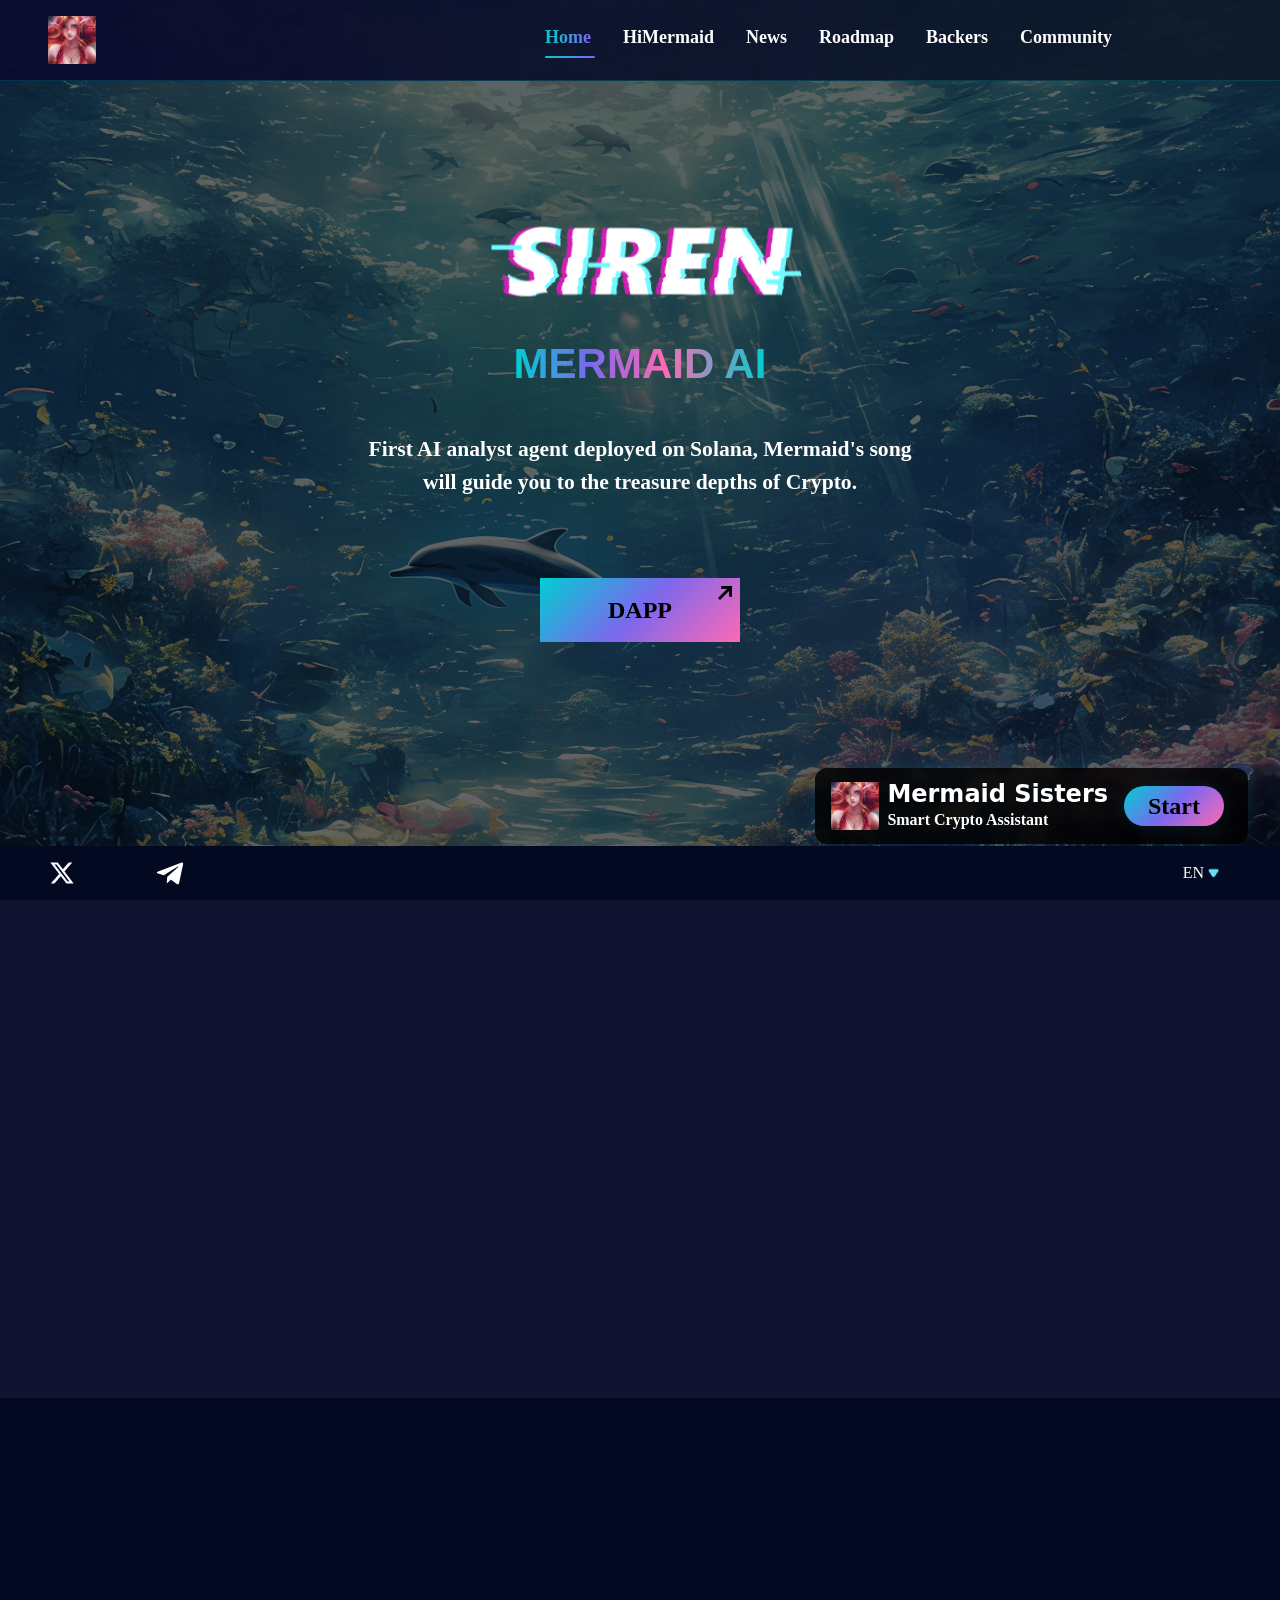
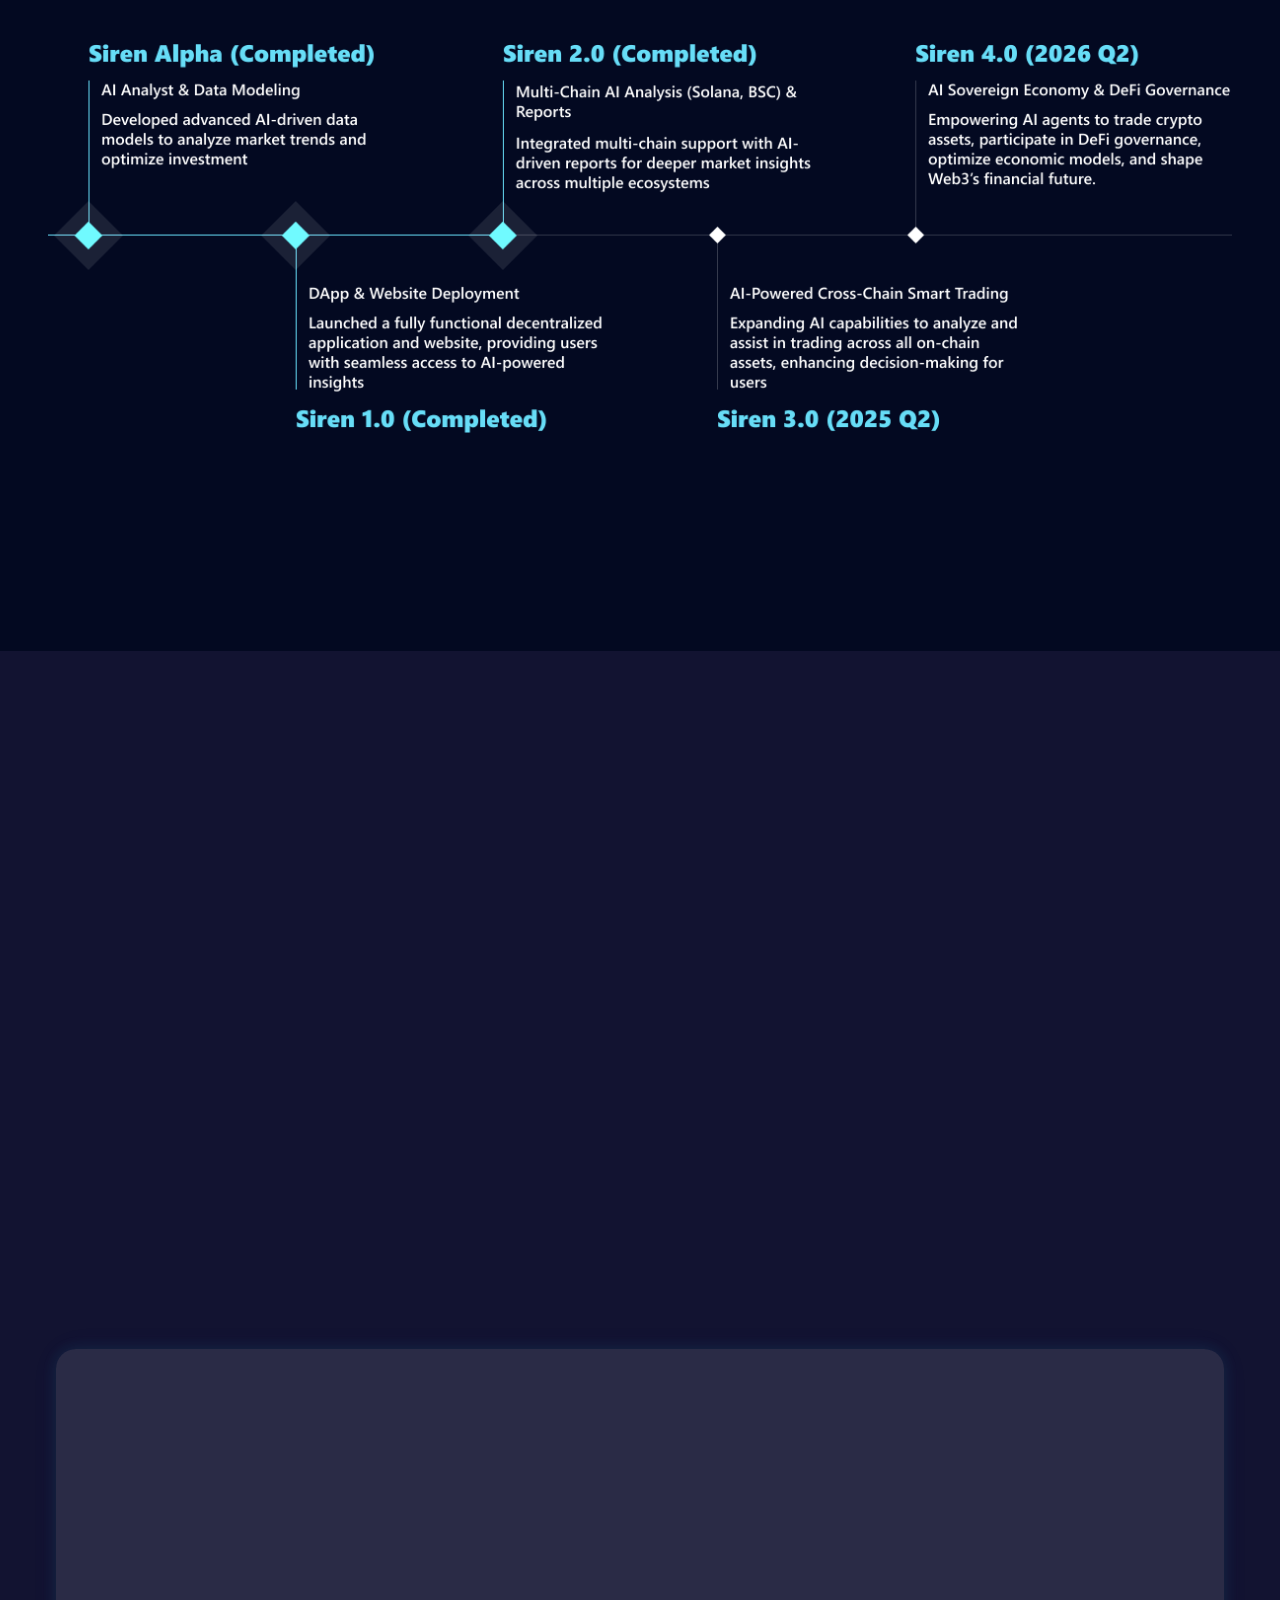
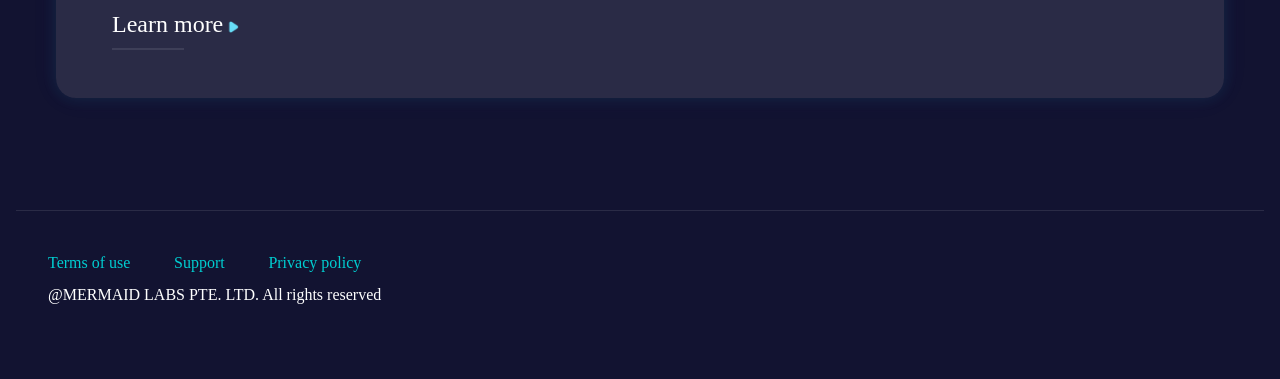
<file: index.html>
<!DOCTYPE html>
<!-- saved from url=(0023)https://sirenai.me/home -->
<html lang="en" style="--wcm-color-fg-1: rgb(228,231,231); --wcm-color-fg-2: rgb(148,158,158); --wcm-color-fg-3: rgb(110,119,119); --wcm-color-bg-1: rgb(20,20,20); --wcm-color-bg-2: rgb(39,42,42); --wcm-color-bg-3: rgb(59,64,64); --wcm-color-overlay: rgba(255,255,255,0.1); --wcm-accent-color: #000; --wcm-accent-fill-color: #FFFFFF; --wcm-z-index: 99999999; --wcm-background-color: #000; --wcm-background-border-radius: 8px; --wcm-container-border-radius: 30px; --wcm-wallet-icon-border-radius: 15px; --wcm-wallet-icon-large-border-radius: 30px; --wcm-wallet-icon-small-border-radius: 7px; --wcm-input-border-radius: 28px; --wcm-button-border-radius: 10px; --wcm-notification-border-radius: 36px; --wcm-secondary-button-border-radius: 28px; --wcm-icon-button-border-radius: 50%; --wcm-button-hover-highlight-border-radius: 10px; --wcm-text-big-bold-size: 20px; --wcm-text-big-bold-weight: 600; --wcm-text-big-bold-line-height: 24px; --wcm-text-big-bold-letter-spacing: -0.03em; --wcm-text-big-bold-text-transform: none; --wcm-text-xsmall-bold-size: 10px; --wcm-text-xsmall-bold-weight: 700; --wcm-text-xsmall-bold-line-height: 12px; --wcm-text-xsmall-bold-letter-spacing: 0.02em; --wcm-text-xsmall-bold-text-transform: uppercase; --wcm-text-xsmall-regular-size: 12px; --wcm-text-xsmall-regular-weight: 600; --wcm-text-xsmall-regular-line-height: 14px; --wcm-text-xsmall-regular-letter-spacing: -0.03em; --wcm-text-xsmall-regular-text-transform: none; --wcm-text-small-thin-size: 14px; --wcm-text-small-thin-weight: 500; --wcm-text-small-thin-line-height: 16px; --wcm-text-small-thin-letter-spacing: -0.03em; --wcm-text-small-thin-text-transform: none; --wcm-text-small-regular-size: 14px; --wcm-text-small-regular-weight: 600; --wcm-text-small-regular-line-height: 16px; --wcm-text-small-regular-letter-spacing: -0.03em; --wcm-text-small-regular-text-transform: none; --wcm-text-medium-regular-size: 16px; --wcm-text-medium-regular-weight: 600; --wcm-text-medium-regular-line-height: 20px; --wcm-text-medium-regular-letter-spacing: -0.03em; --wcm-text-medium-regular-text-transform: none; --wcm-font-family: segoe-mb; --wcm-font-feature-settings: &#39;tnum&#39; on, &#39;lnum&#39; on, &#39;case&#39; on; --wcm-success-color: rgb(38,181,98); --wcm-error-color: rgb(242, 90, 103); --wcm-overlay-background-color: rgba(0, 0, 0, 0.3); --wcm-overlay-backdrop-filter: none;"><script async="" id="beacon-aplus" src="./Sirenai.me_files/203467608.js.download"></script><head><meta http-equiv="Content-Type" content="text/html; charset=UTF-8">
  
  <link rel="icon" type="image/svg+xml" href="https://sirenai.s3.ap-northeast-1.amazonaws.com/icon_logo@2x.png">
  <link rel="stylesheet" href="./Sirenai.me_files/animate.min.css">
  <meta name="viewport" content="width=device-width, initial-scale=1.0,user-scalable=no,initial-scale=1.0,minimum-scale=1.0,maximum-scale=1.0">

  <title>
    Mermaid
  </title>
  <script>
    // window.dataLayer = window.dataLayer || []
    // function gtag () {
    //   dataLayer.push(arguments)
    // }
    // gtag('js', new Date())

    // gtag('config', 'G-VH29XYYPYE')

    (function (w, d, s, q, i) {
		  w[q] = w[q] || [];
		  var f = d.getElementsByTagName(s)[0], j = d.createElement(s);
		  j.async = true;
		  j.id = 'beacon-aplus';
		  j.src = 'https://d.alicdn.com/alilog/mlog/aplus/' + i + '.js';
		  f.parentNode.insertBefore(j, f);
		})(window, document, 'script', 'aplus_queue', '203467608');
	
		//集成应用的appKey
		aplus_queue.push({
		  action: 'aplus.setMetaInfo',
		  arguments: ['appKey', '67dcb17365c707471a256bd3']
		});
		aplus_queue.push({
		  action: 'aplus.setMetaInfo',
		  arguments: ['aplus-waiting', 'MAN']
		});
		//是否开启调试模式 
		aplus_queue.push({
		  action: 'aplus.setMetaInfo',
		  arguments: ['DEBUG', true]
		});
  </script>
  <script type="application/javascript">
    //PC端 使右键和复制失效
    document.oncontextmenu = new Function("event.returnValue=false");
    document.onselectstart = new Function("event.returnValue=false");
    //ios
    document.oncontextmenu = function (e) {
      e.preventDefault();
    };
    document.onselectstart = function (e) {
      e.preventDefault();
    };
    //安卓
    document.addEventListener('contextmenu', function (e) {
      e.preventDefault();
    });
    document.ontouchend = function () {
      throw new Error("NO ERRPR:禁止长按弹出");
    }
    window.ontouchstart = function (e) {
      e.preventDefault();
    };
  </script>
  <script type="module" crossorigin="" src="./Sirenai.me_files/index.js.download"></script>
  <link rel="stylesheet" href="./Sirenai.me_files/index.css">
<script async="" src="./Sirenai.me_files/eg.js.download"></script><link rel="modulepreload" as="script" crossorigin="" href="https://sirenai.s3.ap-northeast-1.amazonaws.com/assets/index2.js"><link rel="modulepreload" as="script" crossorigin="" href="https://sirenai.s3.ap-northeast-1.amazonaws.com/assets/_plugin-vue_export-helper.js"><link rel="stylesheet" href="./Sirenai.me_files/index2.css"><link rel="modulepreload" as="script" crossorigin="" href="https://sirenai.s3.ap-northeast-1.amazonaws.com/assets/index12.js"><link rel="modulepreload" as="script" crossorigin="" href="./Sirenai.me_files/index.js.download"><link rel="modulepreload" as="script" crossorigin="" href="https://sirenai.s3.ap-northeast-1.amazonaws.com/assets/index13.js"><style>
/* Mermaid Theme Overrides */
body, .bg-primary-2, .dark:bg-black {
  background: linear-gradient(180deg, #0a0a2e 0%, #0d1b2a 30%, #1b2838 60%, #0a0a2e 100%) !important;
}
.mu-header {
  background: linear-gradient(90deg, rgba(10,10,46,0.95), rgba(13,27,42,0.95)) !important;
  border-bottom: 1px solid rgba(0,206,209,0.2) !important;
}
/* Mermaid gradient accents */
.button, [class*="btn"] {
  background: linear-gradient(135deg, #00CED1, #7B68EE, #FF69B4) !important;
  border: none !important;
}
/* Ocean shimmer on section backgrounds */
.section-container {
  position: relative;
}
/* Teal/purple link colors */
a, .text-primary {
  color: #00CED1 !important;
}
/* Mermaid scale pattern overlay */
.home-header::after {
  content: "";
  position: absolute;
  top: 0; left: 0; right: 0; bottom: 0;
  background: radial-gradient(ellipse at 50% 0%, rgba(0,206,209,0.15) 0%, transparent 60%),
              radial-gradient(ellipse at 80% 80%, rgba(123,104,238,0.1) 0%, transparent 50%);
  pointer-events: none;
  z-index: 16;
}
/* Glow effect on cards/boxes */
[class*="rounded"], [class*="card"] {
  box-shadow: 0 0 15px rgba(0,206,209,0.1), 0 0 30px rgba(123,104,238,0.05) !important;
}
/* Tab active indicator */
.arco-tabs-nav-ink {
  background: linear-gradient(90deg, #00CED1, #7B68EE) !important;
}
.arco-tabs-tab-active .arco-tabs-tab-title span {
  background: linear-gradient(90deg, #00CED1, #7B68EE);
  -webkit-background-clip: text;
  -webkit-text-fill-color: transparent;
}
/* Hiring/CTA section mermaid theme */
[style*="hiring-bg"] {
  filter: hue-rotate(160deg) saturate(1.3) !important;
}
</style>
</head>

<body class="bg-primary-2 dark:bg-black">
  <div id="app" data-v-app=""><header class="mu-header top-0 justify-between dark:text-primary-1 dark:bg-black flex fixed w-full z-[111] items-center transition-all duration-500 px-4 pc:px-12" style=""><div class="w-full flex justify-between"><div class="mt-4 mb-4"><section class="flex items-center font-segoe-lb text-xl cursor-pointer"><img src="./Sirenai.me_files/logo@2x.png" class="h-[3rem] mr-3"></section></div><div class="pc menus mt-4"><div class="flex justify-between items-center ml-12 pad:ml-6"><div class="arco-tabs arco-tabs-horizontal arco-tabs-top arco-tabs-type-line arco-tabs-size-medium font-segoe-sb hide-content mr-2 pad:mr-1 text-lg"><!----><div class="arco-tabs-nav arco-tabs-nav-horizontal arco-tabs-nav-top arco-tabs-nav-size-medium arco-tabs-nav-type-line"><!----><div class="arco-tabs-nav-tab"><div class="arco-tabs-nav-tab-list" style="transform: translateX(0px);"><div tabindex="0" class="arco-tabs-tab arco-tabs-tab-active"><span class="arco-tabs-tab-title"><span class="font-segoe-sb text-lg">Home</span></span><!--v-if--></div><div tabindex="0" class="arco-tabs-tab"><span class="arco-tabs-tab-title"><span class="font-segoe-sb text-lg">HiMermaid</span></span><!--v-if--></div><div tabindex="0" class="arco-tabs-tab"><span class="arco-tabs-tab-title"><span class="font-segoe-sb text-lg">News</span></span><!--v-if--></div><div tabindex="0" class="arco-tabs-tab"><span class="arco-tabs-tab-title"><span class="font-segoe-sb text-lg">Roadmap</span></span><!--v-if--></div><div tabindex="0" class="arco-tabs-tab"><span class="arco-tabs-tab-title"><span class="font-segoe-sb text-lg">Backers</span></span><!--v-if--></div><div tabindex="0" class="arco-tabs-tab"><span class="arco-tabs-tab-title"><span class="font-segoe-sb text-lg">Community</span></span><!--v-if--></div><div tabindex="0" class="arco-tabs-tab"><span class="arco-tabs-tab-title"><span class="font-segoe-sb text-lg"></span></span><!--v-if--></div><div tabindex="0" class="arco-tabs-tab"><span class="arco-tabs-tab-title"><span class="font-segoe-sb text-lg"></span></span><!--v-if--></div><div tabindex="0" class="arco-tabs-tab"><span class="arco-tabs-tab-title"><span class="font-segoe-sb text-lg"></span></span><!--v-if--></div><div class="arco-tabs-nav-ink" style="left: 16px; width: 50px;"></div></div><!----></div><!----><div class="arco-tabs-nav-extra"><!----><!----></div></div><div class="arco-tabs-content"><div class="arco-tabs-content-list" style="margin-left: 0%;"><div class="arco-tabs-content-item arco-tabs-content-item-active"><div class="arco-tabs-pane"></div></div><div class="arco-tabs-content-item"><div class="arco-tabs-pane"></div></div><div class="arco-tabs-content-item"><div class="arco-tabs-pane"></div></div><div class="arco-tabs-content-item"><div class="arco-tabs-pane"></div></div><div class="arco-tabs-content-item"><div class="arco-tabs-pane"></div></div><div class="arco-tabs-content-item"><div class="arco-tabs-pane"></div></div><div class="arco-tabs-content-item"><div class="arco-tabs-pane"></div></div><div class="arco-tabs-content-item"><div class="arco-tabs-pane"></div></div><div class="arco-tabs-content-item"><div class="arco-tabs-pane"></div></div></div></div></div></div><div class="w-[20rem] font-segoe-sb text-white text-[1rem] mt-3" style="margin-left: 9.2rem; display: none;"><div class="flex items-center gap-2 cursor-pointer"><img src="[data-uri]"> Agent Capabilities &amp; Characteristics</div><div class="flex items-center gap-2 mt-2 cursor-pointer"><img src="[data-uri]"> Curated Hot Topic Summaries</div><div class="flex items-center gap-2 mt-2 mb-6 cursor-pointer"><img src="[data-uri]"> Token Valuation &amp; Security Analysis</div></div><div class="w-[7rem] font-segoe-sb text-white text-[1rem] mt-2 cursor-pointer" style="margin-left: 32.5rem; display: none;"><div class="flex items-center gap-2"><img src="[data-uri]"> Telegram </div><div class="flex items-center gap-2 mt-2 mb-6"><img src="[data-uri]"> Twitter / X </div></div></div></div><div class="pad mobile"><div class="flex items-center"><section class="menu-icon h-8 inline-block rounded-lg cursor-pointer bg-primary w-8 z-[123] ml-4 relative" theme="primary"><div class="menu relative w-[20px] bg-white dark:bg-primary-2 mt-0 mx-auto transition-all"></div></section><div class="bg-black z-[121] w-full fixed top-0 h-full transition-[opacity] duration-500 -right-full opacity-0"></div><section class="-right-full fixed z-[122] bg-[#2A2B46] dark:bg-black transition-all duration-500 top-0 w-10/12 h-full"><section class="flex items-center font-segoe-lb text-xl cursor-pointer p-6"><img src="./Sirenai.me_files/logo@2x.png" class="h-[3rem] mr-3"></section><div class="flex flex-col h-full overflow-y-scroll justify-between"><div class="flex flex-col mt-4 items-stretch"><p class="relative font-segoe-lb transition-all pad:mr-1 text-2xl text-white py-5 px-10 bg-[#2A2B46]"><div class="w-[10rem]">Home</div><!----><!----><!----><!----></p><p class="relative font-segoe-lb transition-all pad:mr-1 text-2xl text-white py-5 px-10"><div class="w-[10rem]">HiMermaid</div><div class="absolute right-10 top-7"><img src="./Sirenai.me_files/icon_more.svg" class="w-4"><!----></div><div class="text-[1.1rem] text-white opacity-50 mt-4"><div class="flex items-center gap-2"><img src="./Sirenai.me_files/icon_menu_1.svg" class="w-6"> Agent Capabilities &amp; Characteristics</div><div class="flex items-center gap-2 mt-4"><img src="./Sirenai.me_files/icon_menu_2.svg" class="w-6"> Curated Hot Topic Summaries</div><div class="flex items-center gap-2 mt-4"><img src="./Sirenai.me_files/icon_menu_3.svg" class="w-6"> Token Valuation &amp; Security Analysis</div></div><!----><!----></p><p class="relative font-segoe-lb transition-all pad:mr-1 text-2xl text-white py-5 px-10"><div class="w-[10rem]">News</div><!----><!----><!----><!----></p><p class="relative font-segoe-lb transition-all pad:mr-1 text-2xl text-white py-5 px-10"><div class="w-[10rem]">Roadmap</div><!----><!----><!----><!----></p><p class="relative font-segoe-lb transition-all pad:mr-1 text-2xl text-white py-5 px-10"><div class="w-[10rem]">Backers</div><!----><!----><!----><!----></p><p class="relative font-segoe-lb transition-all pad:mr-1 text-2xl text-white py-5 px-10"><div class="w-[10rem]">Community</div><!----><!----><div class="absolute right-10 top-7"><img src="./Sirenai.me_files/icon_more.svg" class="w-4"><!----></div><div class="text-[1.1rem] text-white opacity-50 mt-4"><div class="flex items-center gap-2"><img src="./Sirenai.me_files/icon_32_telegram.svg" class="w-6"> Telegram </div><div class="flex items-center gap-2 mt-4"><img src="./Sirenai.me_files/icon_24_twiiter.svg" class="w-6"> Twitter / X </div></div></p><p class="relative font-segoe-lb transition-all pad:mr-1 text-2xl text-white py-5 px-10"><div class="w-[10rem]"></div><!----><!----><!----><!----></p><p class="relative font-segoe-lb transition-all pad:mr-1 text-2xl text-white py-5 px-10"><div class="w-[10rem]"></div><!----><!----><!----><!----></p><p class="relative font-segoe-lb transition-all pad:mr-1 text-2xl text-white py-5 px-10"><div class="w-[10rem]"></div><!----><!----><!----><!----></p></div><div class="mb-28 mt-5 px-10"><section id="setLocale" class="set-locale text-black flex mt-14"><span class="arco-select-view-single arco-select-view-borderless arco-select dark:text-gray-400 text-white arco-select-view arco-select-view-size-medium" title="EN"><!----><input class="arco-select-view-input arco-select-view-input-hidden" readonly=""><span class="arco-select-view-value">EN</span><span class="arco-select-view-suffix"><!----><span class="arco-select-view-icon"><svg viewBox="0 0 48 48" fill="none" xmlns="http://www.w3.org/2000/svg" stroke="currentColor" class="arco-icon arco-icon-down arco-select-view-arrow-icon" stroke-width="4" stroke-linecap="butt" stroke-linejoin="miter"><path d="M39.6 17.443 24.043 33 8.487 17.443"></path></svg></span><!----></span></span></section></div></div></section></div></div></header><article class="min-h-screen mt-0 mb-10"><section class="home-header bg-primary-2 relative mb-10 justify-center section-container" style="min-height: calc(0rem + 100vh);"><div class="w-full z-[15]"><img src="./Sirenai.me_files/bg.png" class="absolute top-0 left-0 w-full h-full object-cover"></div><div class="w-full absolute z-[19] top-0 left-0 w-full h-full object-cover" style="background: rgba(0, 0, 0, 0.6);"></div><div class="w-full absolute z-[20] flex justify-center" style="min-height: 900px;"><div class="absolute text-center pc:top-[25%] pad:top-[62%] mobile:top-[60%] z-[10]"><img src="./Sirenai.me_files/Siren_00000_iSpt.png" class="mobile:w-[50%] m-auto"><img src="./Sirenai.me_files/ai.svg" class="mobile:w-[80%] m-auto mt-4"><img src="./Sirenai.me_files/ai-zh.svg" class="mobile:w-[80%] m-auto mt-4" style="display: none;"><div class="pc:w-[34rem] mobile:w-[80%] text-[1.35rem] text-[#fff] font-segoe-sb m-auto mt-10">First AI analyst agent deployed on Solana, Mermaid's song will guide you to the treasure depths of Crypto.</div><div class="pc mt-20"><div class="hover:scale-110 relative text-[1.5rem] font-segoe-lb button cursor-pointer"><img src="[data-uri]" class="absolute right-2 top-2"> DAPP </div></div><div class="flex gap-4 justify-center mt-10" style="display: none;"><div class="w-[3rem] h-[0.5rem]" style="background: rgb(255, 255, 255);"></div><div class="w-[3rem] h-[0.5rem]" style="background: rgba(255, 255, 255, 0.3);"></div></div></div><div><div class="w-full flex justify-between"><div class="spine-wrapper"><canvas width="1024" height="983" style="touch-action: none; cursor: inherit;"></canvas></div><div class="spine-wrapper"><canvas width="1024" height="983" style="touch-action: none; cursor: inherit;"></canvas></div></div></div><div class="carousel-container" style="display: none;"><div class="carousel-track" style="transform: translateX(0%);"><div class="spine-wrapperA"><canvas width="2048" height="983" style="touch-action: none; cursor: inherit;"></canvas></div><div class="spine-wrapperA"><canvas width="2048" height="983" style="touch-action: none; cursor: inherit;"></canvas></div></div></div><audio controls="" hidden=""><source src="https://sirenai.s3.ap-northeast-1.amazonaws.com/assets/left.mp3" type="audio/mp3"></audio><audio controls="" hidden=""><source src="https://sirenai.s3.ap-northeast-1.amazonaws.com/assets/right.mp3" type="audio/mp3"></audio></div></section><section class="overflow-hidden"><section class="bg bg-primary-2 mt-4 mb-16 text-center section-container"><section class="relative w-5/6 mobile:w-[75%] pc:w-pc-body" data-v-59dbbc4b="" animate-onscroll="animate__animated animate__fadeInUp" style="opacity: 0;"><span class="" data-v-59dbbc4b=""><span class="text-white hover:scale-110 transition-all cursor-pointer absolute top-1/2 -translate-y-4 p-0.5 px-1.5 -left-12" data-v-59dbbc4b=""><img src="[data-uri]" class="mobile:w-10" data-v-59dbbc4b=""><!----></span><span class="text-white hover:scale-110 transition-all cursor-pointer absolute top-1/2 -translate-y-4 p-0.5 px-1.5 -right-12" data-v-59dbbc4b=""><!----><img src="[data-uri]" class="mobile:w-10" data-v-59dbbc4b=""></span></span><div class="swiper swiper-initialized swiper-horizontal text-xl swiper-backface-hidden" data-v-59dbbc4b=""><div class="swiper-wrapper"><div class="swiper-slide swiper-slide-active" data-swiper-slide-index="0" data-v-59dbbc4b="" style="width: 1184px;"><div class="flex flex-col items-center" data-v-59dbbc4b=""><h1 class="mt-10 text-6xl font-segoe-lb" data-v-59dbbc4b=""><img src="./Sirenai.me_files/About-MERMAID.svg" class="mobile:w-[18rem]" data-v-59dbbc4b=""><img src="./Sirenai.me_files/About-MERMAID-zh.svg" class="mobile:w-56" data-v-59dbbc4b="" style="display: none;"><!----><!----><img src="./Sirenai.me_files/AI-Powered-Trading-Smart-Investments-zh.svg" data-v-59dbbc4b="" style="display: none;"><!----><!----><img src="./Sirenai.me_files/AI-Optimized-DeFi-Cross-Chain-Trading-zh.svg" class="mobile:w-[23rem]" data-v-59dbbc4b="" style="display: none;"></h1><section class="font-segoe-sb max-w-3xl text-white mt-11" data-v-59dbbc4b="">Step into the mystique of ancient lore reimagined for the digital age with MermaidAI (ticker: MERMAID). Drawing inspiration from the legendary mermaids of ocean mythology—those enchanting beings from Homer’s Odyssey whose celestial songs both bewitched and warned—the project channels their dual nature into an innovative crypto experience. Discover a coin/token that’s as captivating as it is cutting-edge.At the heart of MermaidCoin lies MermaidAIAgent, an AI-powered entity with a dual personality.</section><div class="flex pc pad justify-center mt-12" data-v-59dbbc4b=""><!----></div></div><!----></div><div class="swiper-slide swiper-slide-next" data-swiper-slide-index="1" data-v-59dbbc4b="" style="width: 1184px;"><div class="flex flex-col items-center" data-v-59dbbc4b=""><h1 class="mt-10 text-6xl font-segoe-lb" data-v-59dbbc4b=""><img src="./Sirenai.me_files/About-MERMAID.svg" class="mobile:w-[18rem]" data-v-59dbbc4b="" style="display: none;"><img src="./Sirenai.me_files/About-MERMAID-zh.svg" class="mobile:w-56" data-v-59dbbc4b="" style="display: none;"><img src="./Sirenai.me_files/AI-Powered-Trading-Smart-Investments.svg" class="pc pad" data-v-59dbbc4b=""><img class="mobile w-[24rem]" src="./Sirenai.me_files/AI-Powered-mobile.svg" data-v-59dbbc4b=""><img src="./Sirenai.me_files/AI-Powered-Trading-Smart-Investments-zh.svg" data-v-59dbbc4b="" style="display: none;"><!----><!----><img src="./Sirenai.me_files/AI-Optimized-DeFi-Cross-Chain-Trading-zh.svg" class="mobile:w-[23rem]" data-v-59dbbc4b="" style="display: none;"></h1><section class="font-segoe-sb max-w-3xl text-white mt-11" data-v-59dbbc4b="">MERMAID AI Trade: Combines advanced AI algorithms with automated trading to provide precise investment insights and optimize market decisions. By analyzing blockchain data, market sentiment, and social trends in real time, it helps users identify opportunities and execute trades efficiently. In the future, MERMAID AI Trade will enhance its machine learning models, integrating quantitative analysis, smart stop-loss/take-profit, and arbitrage strategies to maximize returns and minimize risks for both novice and experienced investors.</section><div class="flex pc pad justify-center mt-12" data-v-59dbbc4b=""><!----></div></div><!----></div><div class="swiper-slide" data-swiper-slide-index="2" data-v-59dbbc4b="" style="width: 1184px;"><div class="flex flex-col items-center" data-v-59dbbc4b=""><h1 class="mt-10 text-6xl font-segoe-lb" data-v-59dbbc4b=""><img src="./Sirenai.me_files/About-MERMAID.svg" class="mobile:w-[18rem]" data-v-59dbbc4b="" style="display: none;"><img src="./Sirenai.me_files/About-MERMAID-zh.svg" class="mobile:w-56" data-v-59dbbc4b="" style="display: none;"><!----><!----><img src="./Sirenai.me_files/AI-Powered-Trading-Smart-Investments-zh.svg" data-v-59dbbc4b="" style="display: none;"><img class="pc pad" src="./Sirenai.me_files/AI-Optimized-DeFi-Cross-Chain-Trading.svg" data-v-59dbbc4b=""><img class="mobile w-[26rem]" src="./Sirenai.me_files/DeFi-Trading-mobile.svg" data-v-59dbbc4b=""><img src="./Sirenai.me_files/AI-Optimized-DeFi-Cross-Chain-Trading-zh.svg" class="mobile:w-[23rem]" data-v-59dbbc4b="" style="display: none;"></h1><section class="font-segoe-sb max-w-3xl text-white mt-11" data-v-59dbbc4b="">MERMAID Dex: AI-driven decentralized exchange designed to revolutionize DeFi trading. By integrating AI-powered risk management, intelligent order matching, and cross-chain interoperability, it offers a seamless and secure trading experience. In the future, MERMAID Dex will continue to refine its AI algorithms, optimizing liquidity, reducing slippage, and enhancing market efficiency, making decentralized trading more accessible, intelligent, and profitable for users worldwide.</section><div class="flex pc pad justify-center mt-12" data-v-59dbbc4b=""><!----></div></div><!----></div></div><!----><!----><!----></div></section></section><section class="p-8 pc:py-28 py-20 bg-primary-1 section-container"><h1 class="font-segoe-lb text-center text-5xl relative z-10" animate-onscroll="animate__animated animate__fadeInUp" style="opacity: 0;"><img src="./Sirenai.me_files/Ecosystem.svg" class="mobile:w-56"><img src="./Sirenai.me_files/Ecosystem-zh.svg" class="mobile:w-56" style="display: none;"></h1><div class="pc pad text-[1rem] font-segoe-sb text-white mt-5 text-center relative z-10" animate-onscroll="animate__animated animate__fadeInUp" style="opacity: 0;"><p style="font-weight: 600;">MERMAID combines AI and blockchain for smart investing, automated trading, and decentralized</p><p style="font-weight: 600;">finance, making crypto safer and more efficient in the Web3 era!</p></div><div class="mobile text-[1rem] font-segoe-sb text-white mt-5 text-center relative z-10" animate-onscroll="animate__animated animate__fadeInUp" style="opacity: 0;"><p style="font-weight: 600;">MERMAID combines AI and blockchain for smart investing, automated trading, and decentralizedfinance, making crypto safer and more efficient in the Web3 era!</p></div><div class="pc mt-10 w-pc-body relative" data-v-a83aaf3c="" animate-onscroll="animate__animated animate__fadeInUp animate__delay-1s" style="opacity: 0;"><div class="swiper swiper-initialized swiper-horizontal swiper-backface-hidden" data-v-a83aaf3c=""><div class="swiper-wrapper"><div class="swiper-slide swiper-slide-active" data-swiper-slide-index="0" data-v-a83aaf3c="" style="width: 384.667px; margin-right: 15px;"><section class="bg-[rgba(255,255,255,0.1)] text-white relative flex flex-col items-center rounded-xl py-12 overflow-hidden" data-v-a83aaf3c=""><!----><div class="rounded-full" data-v-a83aaf3c=""><img src="[data-uri]" class="w-24" alt="" data-v-a83aaf3c=""></div><p class="text-[1.8rem] font-segoe-bl mt-8" data-v-a83aaf3c="" style="font-weight: 900;">Smart Assistant</p><p class="h-40 mt-6 text-base text-center font-segoe-sb" data-v-a83aaf3c="">AI Smart Investment Assistant</p><div class="absolute left-0 bottom-0 px-5 py-2 font-segoe-bl" data-v-a83aaf3c=""><div class="flex items-center gap-1 text-2xl cursor-pointer" data-v-a83aaf3c="" style="font-weight: bold;"><div class="hover:text-[1.6rem]" data-v-a83aaf3c="">Learn more</div><img src="[data-uri]" class="w-3 mt-1" data-v-a83aaf3c=""></div><img src="[data-uri]" class="mt-2 mb-4" data-v-a83aaf3c=""></div></section><!----></div><div class="swiper-slide swiper-slide-next" data-swiper-slide-index="1" data-v-a83aaf3c="" style="width: 384.667px; margin-right: 15px;"><section class="bg-[rgba(255,255,255,0.1)] text-white relative flex flex-col items-center rounded-xl py-12 overflow-hidden" data-v-a83aaf3c=""><span class="absolute right-0 top-0 px-5 py-2 rounded-bl-3xl font-segoe-sb" data-v-a83aaf3c="" style="background: rgba(255, 255, 255, 0.2);">Coming Soon</span><div class="rounded-full" data-v-a83aaf3c=""><img src="./Sirenai.me_files/icon_community.png" class="w-24" alt="" data-v-a83aaf3c=""></div><p class="text-[1.8rem] font-segoe-bl mt-8" data-v-a83aaf3c="" style="font-weight: 900;">Mermaid's AI Trading Agent</p><p class="h-40 mt-6 text-base text-center font-segoe-sb" data-v-a83aaf3c="">AI-Powered Full-Chain Trading &amp; Analysis</p><!----></section><!----></div><div class="swiper-slide" data-swiper-slide-index="2" data-v-a83aaf3c="" style="width: 384.667px; margin-right: 15px;"><section class="bg-[rgba(255,255,255,0.1)] text-white relative flex flex-col items-center rounded-xl py-12 overflow-hidden" data-v-a83aaf3c=""><span class="absolute right-0 top-0 px-5 py-2 rounded-bl-3xl font-segoe-sb" data-v-a83aaf3c="" style="background: rgba(255, 255, 255, 0.2);">Coming Soon</span><div class="rounded-full" data-v-a83aaf3c=""><img src="[data-uri]" class="w-24" alt="" data-v-a83aaf3c=""></div><p class="text-[1.8rem] font-segoe-bl mt-8" data-v-a83aaf3c="" style="font-weight: 900;">Mermaid AI Economy</p><p class="h-40 mt-6 text-base text-center font-segoe-sb" data-v-a83aaf3c="">AI-Driven DeFi &amp; Web3 Optimization</p><!----></section><!----></div></div><!----><!----><!----></div></div><div class="pad mobile" data-v-a83aaf3c=""><div class="mt-6" data-v-a83aaf3c=""><section class="bg-[rgba(255,255,255,0.1)] text-white relative flex flex-col items-center rounded-xl px-6 py-12 overflow-hidden" data-v-a83aaf3c=""><!----><div class="rounded-full" data-v-a83aaf3c=""><img src="[data-uri]" class="w-24" alt="" data-v-a83aaf3c=""></div><p class="text-3xl font-segoe-bl mt-8" data-v-a83aaf3c="" style="font-weight: 900;">Smart Assistant</p><p class="h-28 mt-6 text-base text-center font-segoe-sb" data-v-a83aaf3c="">AI Smart Investment Assistant</p><div class="absolute left-0 bottom-0 px-5 py-2 font-segoe-lb" data-v-a83aaf3c=""><div class="flex items-center gap-1 text-2xl cursor-pointer" data-v-a83aaf3c="" style="font-weight: bold;"><div class="hover:text-[1.6rem]" data-v-a83aaf3c="">Learn more</div><img src="[data-uri]" class="w-3 mt-0.5" data-v-a83aaf3c=""></div><img src="[data-uri]" class="mt-2 mb-4" data-v-a83aaf3c=""></div></section></div><div class="mt-6" data-v-a83aaf3c=""><section class="bg-[rgba(255,255,255,0.1)] text-white relative flex flex-col items-center rounded-xl px-6 py-12 overflow-hidden" data-v-a83aaf3c=""><span class="absolute right-0 top-0 px-5 py-2 rounded-bl-3xl font-segoe-sb" data-v-a83aaf3c="" style="background: rgba(255, 255, 255, 0.2);">Coming Soon</span><div class="rounded-full" data-v-a83aaf3c=""><img src="./Sirenai.me_files/icon_community.png" class="w-24" alt="" data-v-a83aaf3c=""></div><p class="text-3xl font-segoe-bl mt-8" data-v-a83aaf3c="" style="font-weight: 900;">Mermaid's AI Trading Agent</p><p class="h-28 mt-6 text-base text-center font-segoe-sb" data-v-a83aaf3c="">AI-Powered Full-Chain Trading &amp; Analysis</p><!----></section></div><div class="mt-6" data-v-a83aaf3c=""><section class="bg-[rgba(255,255,255,0.1)] text-white relative flex flex-col items-center rounded-xl px-6 py-12 overflow-hidden" data-v-a83aaf3c=""><span class="absolute right-0 top-0 px-5 py-2 rounded-bl-3xl font-segoe-sb" data-v-a83aaf3c="" style="background: rgba(255, 255, 255, 0.2);">Coming Soon</span><div class="rounded-full" data-v-a83aaf3c=""><img src="[data-uri]" class="w-24" alt="" data-v-a83aaf3c=""></div><p class="text-3xl font-segoe-bl mt-8" data-v-a83aaf3c="" style="font-weight: 900;">Mermaid AI Economy</p><p class="h-28 mt-6 text-base text-center font-segoe-sb" data-v-a83aaf3c="">AI-Driven DeFi &amp; Web3 Optimization</p><!----></section></div></div></section><section class="p-8 pc:py-28 py-20 bg-primary-2 section-container"><h1 class="font-segoe-lb text-center text-5xl relative z-10" animate-onscroll="animate__animated animate__fadeInUp" style="opacity: 0;"><img src="./Sirenai.me_files/Latest-News.svg" class="mobile:w-56"><img src="./Sirenai.me_files/Latest-News-zh.svg" class="mobile:w-56" style="display: none;"></h1><div class="mt-10 w-pc-body relative" animate-onscroll="animate__animated animate__fadeInUp animate__delay-1s" style="opacity: 0;"><span><span class="text-white hover:scale-110 transition-all cursor-pointer absolute top-1/2 -translate-y-8 p-0.5 px-1.5 -left-20"><img src="[data-uri]"><!----></span><span class="text-white hover:scale-110 transition-all cursor-pointer absolute top-1/2 -translate-y-8 p-0.5 px-1.5 -right-20"><!----><img src="[data-uri]"></span></span><div class="swiper swiper-initialized swiper-horizontal"><div class="swiper-wrapper" style="transform: translate3d(0px, 0px, 0px);"><div class="swiper-slide swiper-slide-active" data-swiper-slide-index="0" style="width: 384.667px; margin-right: 15px;"><section class="bg-[rgba(255,255,255,0.1)] text-white relative flex flex-col items-center rounded-xl py-6 overflow-hidden cursor-pointer"><div class="px-4 rounded-full"><img src="./Sirenai.me_files/27.jpg" alt=""></div><div class="bg-[#121331] text-white py-1 px-4 rounded-[0.5rem] -mt-5">WORLD3_AI@X.com</div><p class="h-12 mt-8 text-base text-center font-segoe-sb px-12 mb-8">WORLD3 teams up with Genius Mermaid on Solana to boost AI ecosystems. </p></section><!----></div><div class="swiper-slide swiper-slide-next" data-swiper-slide-index="1" style="width: 384.667px; margin-right: 15px;"><section class="bg-[rgba(255,255,255,0.1)] text-white relative flex flex-col items-center rounded-xl py-6 overflow-hidden cursor-pointer"><div class="px-4 rounded-full"><img src="./Sirenai.me_files/26.jpg" alt=""></div><div class="bg-[#121331] text-white py-1 px-4 rounded-[0.5rem] -mt-5">Solana@X.com</div><p class="h-12 mt-8 text-base text-center font-segoe-sb px-12 mb-8">Solana Foundation bought $25,000 of $MERMAID tokens in its $100M incentive program. </p></section><!----></div><div class="swiper-slide" data-swiper-slide-index="2" style="width: 384.667px; margin-right: 15px;"><section class="bg-[rgba(255,255,255,0.1)] text-white relative flex flex-col items-center rounded-xl py-6 overflow-hidden cursor-pointer"><div class="px-4 rounded-full"><img src="./Sirenai.me_files/25.png" alt=""></div><div class="bg-[#121331] text-white py-1 px-4 rounded-[0.5rem] -mt-5">MermaidAgents@X.com</div><p class="h-12 mt-8 text-base text-center font-segoe-sb px-12 mb-8">Mermaid x Mubarak: Digging Nuggets, Embracing Prosperity! </p></section><!----></div><div class="swiper-slide" data-swiper-slide-index="3" style="width: 384.667px; margin-right: 15px;"><section class="bg-[rgba(255,255,255,0.1)] text-white relative flex flex-col items-center rounded-xl py-6 overflow-hidden cursor-pointer"><div class="px-4 rounded-full"><img src="./Sirenai.me_files/24.jpg" alt=""></div><div class="bg-[#121331] text-white py-1 px-4 rounded-[0.5rem] -mt-5">MermaidAgents@X.com</div><p class="h-12 mt-8 text-base text-center font-segoe-sb px-12 mb-8">MERMAID/USDT Perpetual Futures Now on Binance! </p></section><!----></div><div class="swiper-slide" data-swiper-slide-index="4" style="width: 384.667px; margin-right: 15px;"><section class="bg-[rgba(255,255,255,0.1)] text-white relative flex flex-col items-center rounded-xl py-6 overflow-hidden cursor-pointer"><div class="px-4 rounded-full"><img src="./Sirenai.me_files/23.jpg" alt=""></div><div class="bg-[#121331] text-white py-1 px-4 rounded-[0.5rem] -mt-5">HASHKEY.com</div><p class="h-12 mt-8 text-base text-center font-segoe-sb px-12 mb-8">$MERMAID is now listed on HashKey Global! New users get a 100% deposit bonus. MERMAID/USDT trading opens on March 22! </p></section><!----></div><div class="swiper-slide" data-swiper-slide-index="5" style="width: 384.667px; margin-right: 15px;"><section class="bg-[rgba(255,255,255,0.1)] text-white relative flex flex-col items-center rounded-xl py-6 overflow-hidden cursor-pointer"><div class="px-4 rounded-full"><img src="./Sirenai.me_files/22.jpg" alt=""></div><div class="bg-[#121331] text-white py-1 px-4 rounded-[0.5rem] -mt-5">BYBIT.com</div><p class="h-12 mt-8 text-base text-center font-segoe-sb px-12 mb-8">$MERMAIDUSDT perpetual contract is now live on Bybit's Innovation Zone with up to 25x leverage! </p></section><!----></div><div class="swiper-slide" data-swiper-slide-index="6" style="width: 384.667px; margin-right: 15px;"><section class="bg-[rgba(255,255,255,0.1)] text-white relative flex flex-col items-center rounded-xl py-6 overflow-hidden cursor-pointer"><div class="px-4 rounded-full"><img src="./Sirenai.me_files/21.jpg" alt=""></div><div class="bg-[#121331] text-white py-1 px-4 rounded-[0.5rem] -mt-5">KuCoin.com</div><p class="h-12 mt-8 text-base text-center font-segoe-sb px-12 mb-8">$MERMAID is now live on KuCoin—trade MERMAID/USDT now! </p></section><!----></div><div class="swiper-slide" data-swiper-slide-index="7" style="width: 384.667px; margin-right: 15px;"><section class="bg-[rgba(255,255,255,0.1)] text-white relative flex flex-col items-center rounded-xl py-6 overflow-hidden cursor-pointer"><div class="px-4 rounded-full"><img src="./Sirenai.me_files/20.jpg" alt=""></div><div class="bg-[#121331] text-white py-1 px-4 rounded-[0.5rem] -mt-5">BingX.com</div><p class="h-12 mt-8 text-base text-center font-segoe-sb px-12 mb-8">$MERMAID is now live on BingX Spot—trade to claim your share of 70,000 MERMAID and USDT bonuses! </p></section><!----></div><div class="swiper-slide" data-swiper-slide-index="8" style="width: 384.667px; margin-right: 15px;"><section class="bg-[rgba(255,255,255,0.1)] text-white relative flex flex-col items-center rounded-xl py-6 overflow-hidden cursor-pointer"><div class="px-4 rounded-full"><img src="./Sirenai.me_files/19.jpg" alt=""></div><div class="bg-[#121331] text-white py-1 px-4 rounded-[0.5rem] -mt-5">Bitget.com</div><p class="h-12 mt-8 text-base text-center font-segoe-sb px-12 mb-8">$MERMAID is now listed on Bitget, with 1,649,666 MERMAID up for grabs via Candybomb and community giveaway! </p></section><!----></div><div class="swiper-slide" data-swiper-slide-index="9" style="width: 384.667px; margin-right: 15px;"><section class="bg-[rgba(255,255,255,0.1)] text-white relative flex flex-col items-center rounded-xl py-6 overflow-hidden cursor-pointer"><div class="px-4 rounded-full"><img src="./Sirenai.me_files/18.jpg" alt=""></div><div class="bg-[#121331] text-white py-1 px-4 rounded-[0.5rem] -mt-5">KuCoin@X.com</div><p class="h-12 mt-8 text-base text-center font-segoe-sb px-12 mb-8">Celebrate $MERMAID's listing on KuCoin—participate to win 1,000 MERMAID! 48 hours only! </p></section><!----></div><div class="swiper-slide" data-swiper-slide-index="10" style="width: 384.667px; margin-right: 15px;"><section class="bg-[rgba(255,255,255,0.1)] text-white relative flex flex-col items-center rounded-xl py-6 overflow-hidden cursor-pointer"><div class="px-4 rounded-full"><img src="./Sirenai.me_files/17.jpg" alt=""></div><div class="bg-[#121331] text-white py-1 px-4 rounded-[0.5rem] -mt-5">Bitget.com</div><p class="h-12 mt-8 text-base text-center font-segoe-sb px-12 mb-8">$MERMAID USDT futures are now live on Bitget, with up to 25x leverage and trading bots support! </p></section><!----></div><div class="swiper-slide" data-swiper-slide-index="11" style="width: 384.667px; margin-right: 15px;"><section class="bg-[rgba(255,255,255,0.1)] text-white relative flex flex-col items-center rounded-xl py-6 overflow-hidden cursor-pointer"><div class="px-4 rounded-full"><img src="./Sirenai.me_files/16.jpg" alt=""></div><div class="bg-[#121331] text-white py-1 px-4 rounded-[0.5rem] -mt-5">KuCoin@X.com</div><p class="h-12 mt-8 text-base text-center font-segoe-sb px-12 mb-8">MERMAID wins KuCoin #GemVote Phase 15 and is officially coming to KuCoin! </p></section><!----></div><div class="swiper-slide" data-swiper-slide-index="12" style="width: 384.667px; margin-right: 15px;"><section class="bg-[rgba(255,255,255,0.1)] text-white relative flex flex-col items-center rounded-xl py-6 overflow-hidden cursor-pointer"><div class="px-4 rounded-full"><img src="./Sirenai.me_files/15.jpg" alt=""></div><div class="bg-[#121331] text-white py-1 px-4 rounded-[0.5rem] -mt-5">TrustWallet@X.com</div><p class="h-12 mt-8 text-base text-center font-segoe-sb px-12 mb-8">MERMAID ranks in today's top 5 featured tokens by Four Meme and Trust Wallet!  </p></section><!----></div><div class="swiper-slide" data-swiper-slide-index="13" style="width: 384.667px; margin-right: 15px;"><section class="bg-[rgba(255,255,255,0.1)] text-white relative flex flex-col items-center rounded-xl py-6 overflow-hidden cursor-pointer"><div class="px-4 rounded-full"><img src="./Sirenai.me_files/14.jpg" alt=""></div><div class="bg-[#121331] text-white py-1 px-4 rounded-[0.5rem] -mt-5">Gate.io</div><p class="h-12 mt-8 text-base text-center font-segoe-sb px-12 mb-8">MERMAID joins Gate.io Community Glory #46—vote and win a share of $5,000!  </p></section><!----></div><div class="swiper-slide" data-swiper-slide-index="14" style="width: 384.667px; margin-right: 15px;"><section class="bg-[rgba(255,255,255,0.1)] text-white relative flex flex-col items-center rounded-xl py-6 overflow-hidden cursor-pointer"><div class="px-4 rounded-full"><img src="./Sirenai.me_files/13.jpg" alt=""></div><div class="bg-[#121331] text-white py-1 px-4 rounded-[0.5rem] -mt-5">FourMeme@X.com</div><p class="h-12 mt-8 text-base text-center font-segoe-sb px-12 mb-8">MERMAID joins the Solana AI pitch competition, debating AI narratives with top community leaders! </p></section><!----></div><div class="swiper-slide" data-swiper-slide-index="15" style="width: 384.667px; margin-right: 15px;"><section class="bg-[rgba(255,255,255,0.1)] text-white relative flex flex-col items-center rounded-xl py-6 overflow-hidden cursor-pointer"><div class="px-4 rounded-full"><img src="./Sirenai.me_files/12.jpg" alt=""></div><div class="bg-[#121331] text-white py-1 px-4 rounded-[0.5rem] -mt-5">Raydium</div><p class="h-12 mt-8 text-base text-center font-segoe-sb px-12 mb-8">$MERMAID Syrup Pool is live on Raydium—stake SOL to earn MERMAID! </p></section><!----></div><div class="swiper-slide" data-swiper-slide-index="16" style="width: 384.667px; margin-right: 15px;"><section class="bg-[rgba(255,255,255,0.1)] text-white relative flex flex-col items-center rounded-xl py-6 overflow-hidden cursor-pointer"><div class="px-4 rounded-full"><img src="./Sirenai.me_files/11.jpg" alt=""></div><div class="bg-[#121331] text-white py-1 px-4 rounded-[0.5rem] -mt-5">MermaidAgents@X.com</div><p class="h-12 mt-8 text-base text-center font-segoe-sb px-12 mb-8">Mermaid leads in meme+AI, showing strong market performance with 12% holder growth and a $35M+ market cap. </p></section><!----></div><div class="swiper-slide" data-swiper-slide-index="17" style="width: 384.667px; margin-right: 15px;"><section class="bg-[rgba(255,255,255,0.1)] text-white relative flex flex-col items-center rounded-xl py-6 overflow-hidden cursor-pointer"><div class="px-4 rounded-full"><img src="./Sirenai.me_files/10.jpg" alt=""></div><div class="bg-[#121331] text-white py-1 px-4 rounded-[0.5rem] -mt-5">KuCoin@X.com</div><p class="h-12 mt-8 text-base text-center font-segoe-sb px-12 mb-8">Time is running out—vote now for the next KuCoin GemVote star!  </p></section><!----></div><div class="swiper-slide" data-swiper-slide-index="18" style="width: 384.667px; margin-right: 15px;"><section class="bg-[rgba(255,255,255,0.1)] text-white relative flex flex-col items-center rounded-xl py-6 overflow-hidden cursor-pointer"><div class="px-4 rounded-full"><img src="./Sirenai.me_files/09.jpg" alt=""></div><div class="bg-[#121331] text-white py-1 px-4 rounded-[0.5rem] -mt-5">BinanceSquare</div><p class="h-12 mt-8 text-base text-center font-segoe-sb px-12 mb-8">Vote for $MERMAID &amp; Win Rewards! </p></section><!----></div><div class="swiper-slide" data-swiper-slide-index="19" style="width: 384.667px; margin-right: 15px;"><section class="bg-[rgba(255,255,255,0.1)] text-white relative flex flex-col items-center rounded-xl py-6 overflow-hidden cursor-pointer"><div class="px-4 rounded-full"><img src="./Sirenai.me_files/08.jpg" alt=""></div><div class="bg-[#121331] text-white py-1 px-4 rounded-[0.5rem] -mt-5">MemeBox@X.com</div><p class="h-12 mt-8 text-base text-center font-segoe-sb px-12 mb-8">MERMAID joins MemeBox x Solana event to share insights on the future of meme coins. </p></section><!----></div><div class="swiper-slide" data-swiper-slide-index="20" style="width: 384.667px; margin-right: 15px;"><section class="bg-[rgba(255,255,255,0.1)] text-white relative flex flex-col items-center rounded-xl py-6 overflow-hidden cursor-pointer"><div class="px-4 rounded-full"><img src="./Sirenai.me_files/07.jpg" alt=""></div><div class="bg-[#121331] text-white py-1 px-4 rounded-[0.5rem] -mt-5">Solana@X.com</div><p class="h-12 mt-8 text-base text-center font-segoe-sb px-12 mb-8">Join the campaign to win a share of $180K rewards and 3.2M tokens, with the deadline on Mar 17! </p></section><!----></div><div class="swiper-slide" data-swiper-slide-index="21" style="width: 384.667px; margin-right: 15px;"><section class="bg-[rgba(255,255,255,0.1)] text-white relative flex flex-col items-center rounded-xl py-6 overflow-hidden cursor-pointer"><div class="px-4 rounded-full"><img src="./Sirenai.me_files/06.jpg" alt=""></div><div class="bg-[#121331] text-white py-1 px-4 rounded-[0.5rem] -mt-5">Dmail Network</div><p class="h-12 mt-8 text-base text-center font-segoe-sb px-12 mb-8">MermaidCoin joins Subhub to expand its ecosystem and enhance user engagement and cross-chain marketing. </p></section><!----></div><div class="swiper-slide" data-swiper-slide-index="22" style="width: 384.667px; margin-right: 15px;"><section class="bg-[rgba(255,255,255,0.1)] text-white relative flex flex-col items-center rounded-xl py-6 overflow-hidden cursor-pointer"><div class="px-4 rounded-full"><img src="./Sirenai.me_files/05.jpg" alt=""></div><div class="bg-[#121331] text-white py-1 px-4 rounded-[0.5rem] -mt-5">NovaBank@X.com</div><p class="h-12 mt-8 text-base text-center font-segoe-sb px-12 mb-8">@NovaBank0 partners with @genius_mermaidSolana to usher in a new era of AI and decentralized finance. </p></section><!----></div><div class="swiper-slide" data-swiper-slide-index="23" style="width: 384.667px; margin-right: 15px;"><section class="bg-[rgba(255,255,255,0.1)] text-white relative flex flex-col items-center rounded-xl py-6 overflow-hidden cursor-pointer"><div class="px-4 rounded-full"><img src="./Sirenai.me_files/04.jpg" alt=""></div><div class="bg-[#121331] text-white py-1 px-4 rounded-[0.5rem] -mt-5">FourMeme@X.com</div><p class="h-12 mt-8 text-base text-center font-segoe-sb px-12 mb-8">The first wave of projects, including @genius_mermaidSOL, @Bacon_Protocol, and @BananaS31_bsc, will receive buyback support. </p></section><!----></div><div class="swiper-slide" data-swiper-slide-index="24" style="width: 384.667px; margin-right: 15px;"><section class="bg-[rgba(255,255,255,0.1)] text-white relative flex flex-col items-center rounded-xl py-6 overflow-hidden cursor-pointer"><div class="px-4 rounded-full"><img src="./Sirenai.me_files/03.jpg" alt=""></div><div class="bg-[#121331] text-white py-1 px-4 rounded-[0.5rem] -mt-5">Gate.io</div><p class="h-12 mt-8 text-base text-center font-segoe-sb px-12 mb-8">Gate.io limited-time HODLer airdrop, hold 1 GT to receive 2,000,000 MERMAID tokens. </p></section><!----></div><div class="swiper-slide" data-swiper-slide-index="25" style="width: 384.667px; margin-right: 15px;"><section class="bg-[rgba(255,255,255,0.1)] text-white relative flex flex-col items-center rounded-xl py-6 overflow-hidden cursor-pointer"><div class="px-4 rounded-full"><img src="./Sirenai.me_files/02.jpg" alt=""></div><div class="bg-[#121331] text-white py-1 px-4 rounded-[0.5rem] -mt-5">DODO@X.com</div><p class="h-12 mt-8 text-base text-center font-segoe-sb px-12 mb-8">DODO x MERMAID launch a liquidity pool for seamless trading! Drop a comment if you're excited! </p></section><!----></div><div class="swiper-slide" data-swiper-slide-index="26" style="width: 384.667px; margin-right: 15px;"><section class="bg-[rgba(255,255,255,0.1)] text-white relative flex flex-col items-center rounded-xl py-6 overflow-hidden cursor-pointer"><div class="px-4 rounded-full"><img src="./Sirenai.me_files/01.png" alt=""></div><div class="bg-[#121331] text-white py-1 px-4 rounded-[0.5rem] -mt-5">MermaidAgents@X.com</div><p class="h-12 mt-8 text-base text-center font-segoe-sb px-12 mb-8">MERMAID x Binance Wallet drops $50,000 MERMAID! Keyless wallet users can join by completing tasks! </p></section><!----></div></div><!----><!----><!----></div><div class="pc pad items-center gap-1 text-white cursor-pointer mt-4" style="font-weight: bold;"><div class="text-2xl flex items-center gap-1 font-segoe-sb mt-6"><div class="hover:text-[1.6rem]">Learn more</div><img src="[data-uri]" class="w-3 mt-1.5"></div></div><div class="mobile w-[10rem] text-2xl text-white cursor-pointer m-auto" style="font-weight: bold;"><div class="flex items-center gap-1 font-segoe-sb mt-6"><div class="hover:text-[1.6rem]">Learn more</div><img src="[data-uri]" class="w-3 mt-0.5"></div></div></div></section><section class="pc:road-map bg-primary-1 px-10 pc:py-28 py-20 flex-col flex items-center mt-0" data-v-f9f79288=""><h1 class="font-segoe-lb text-center text-5xl md:whitespace-nowrap" data-v-f9f79288="" animate-onscroll="animate__animated animate__fadeInUp" style="opacity: 0;"><img src="./Sirenai.me_files/Roadmap.svg" data-v-f9f79288=""><img src="./Sirenai.me_files/Roadmap-zh.svg" data-v-f9f79288="" style="display: none;"></h1><section class="content w-full pc:w-pc-body pc:aspect-[118/56] mobile:pt-[9vw] pc:pt-16" data-v-f9f79288=""><img src="./Sirenai.me_files/roadmap-pc.png" data-v-f9f79288=""><!----><!----><!----></section></section><section class="pc:pt-28 pt-20 bg-primary-2 p-8 section-container relative z-10"><h1 class="font-segoe-lb text-center text-5xl relative md:whitespace-nowrap" animate-onscroll="animate__animated animate__fadeInUp" style="opacity: 0;"><img src="./Sirenai.me_files/OurBackers.svg" class="mobile:w-48"><img src="./Sirenai.me_files/OurBackers-zh.svg" class="mobile:w-48" style="display: none;"></h1><div class="pc"><div class="flex items-center gap-4 mt-10" animate-onscroll="animate__animated animate__fadeInUp" style="opacity: 0;"><div class="flex justify-center w-[14rem] h-[6rem] bg-[rgba(255,255,255,0.1)] rounded-[0.5rem]"><img src="./Sirenai.me_files/1.png" class="m-auto"></div><div class="flex justify-center w-[14rem] h-[6rem] bg-[rgba(255,255,255,0.1)] rounded-[0.5rem]"><img src="[data-uri]" class="m-auto"></div><div class="flex justify-center w-[14rem] h-[6rem] bg-[rgba(255,255,255,0.1)] rounded-[0.5rem]"><img src="[data-uri]" class="m-auto"></div><div class="flex justify-center w-[14rem] h-[6rem] bg-[rgba(255,255,255,0.1)] rounded-[0.5rem]"><img src="[data-uri]" class="m-auto"></div><div class="flex justify-center w-[14rem] h-[6rem] bg-[rgba(255,255,255,0.1)] rounded-[0.5rem]"><img src="[data-uri]" class="m-auto"></div></div><div class="flex justify-center items-center gap-4 mt-10" animate-onscroll="animate__animated animate__fadeInUp" style="opacity: 0;"><div class="flex justify-center w-[14rem] h-[6rem] bg-[rgba(255,255,255,0.1)] rounded-[0.5rem]"><img src="[data-uri]" class="m-auto"></div><div class="flex justify-center w-[14rem] h-[6rem] bg-[rgba(255,255,255,0.1)] rounded-[0.5rem]"><img src="[data-uri]" class="m-auto"></div><div class="flex justify-center w-[14rem] h-[6rem] bg-[rgba(255,255,255,0.1)] rounded-[0.5rem]"><img src="./Sirenai.me_files/3.png" class="m-auto"></div><div class="flex justify-center w-[14rem] h-[6rem] bg-[rgba(255,255,255,0.1)] rounded-[0.5rem]"><img src="[data-uri]" class="m-auto"></div><div class="flex justify-center w-[14rem] h-[6rem] bg-[rgba(255,255,255,0.1)] rounded-[0.5rem]"><img src="./Sirenai.me_files/4.png" class="m-auto"></div></div><div class="flex justify-center items-center gap-4 mt-10" animate-onscroll="animate__animated animate__fadeInUp" style="opacity: 0;"><div class="flex justify-center w-[14rem] h-[6rem] bg-[rgba(255,255,255,0.1)] rounded-[0.5rem]"><img src="[data-uri]" class="m-auto"></div><div class="flex justify-center w-[14rem] h-[6rem] bg-[rgba(255,255,255,0.1)] rounded-[0.5rem]"><img src="[data-uri]" class="m-auto"></div><div class="flex justify-center w-[14rem] h-[6rem] bg-[rgba(255,255,255,0.1)] rounded-[0.5rem]"><img src="[data-uri]" class="m-auto"></div></div></div><div class="pad mobile w-full"><div class="mt-10" animate-onscroll="animate__animated animate__fadeInUp" style="opacity: 0;"><div class="flex justify-between gap-4"><div class="flex-1 flex justify-cente h-[5rem] bg-[rgba(255,255,255,0.1)] rounded-[0.5rem]"><img src="./Sirenai.me_files/1.png" class="m-auto w-40"></div><div class="flex-1 flex justify-center h-[5rem] bg-[rgba(255,255,255,0.1)] rounded-[0.5rem]"><img src="[data-uri]" class="m-auto w-24"></div></div><div class="flex justify-between gap-4 mt-4"><div class="flex-1 flex justify-center h-[5rem] bg-[rgba(255,255,255,0.1)] rounded-[0.5rem]"><img src="[data-uri]" class="m-auto w-32"></div><div class="flex-1 flex justify-center h-[5rem] bg-[rgba(255,255,255,0.1)] rounded-[0.5rem]"><img src="[data-uri]" class="m-auto w-40"></div></div><div class="flex justify-between gap-4 mt-4"><div class="flex-1 flex justify-center h-[5rem] bg-[rgba(255,255,255,0.1)] rounded-[0.5rem]"><img src="[data-uri]" class="m-auto w-32"></div><div class="flex-1 flex justify-center h-[5rem] bg-[rgba(255,255,255,0.1)] rounded-[0.5rem]"><img src="[data-uri]" class="m-auto w-32"></div></div><div class="flex justify-between gap-4 mt-4"><div class="flex-1 flex justify-center h-[5rem] bg-[rgba(255,255,255,0.1)] rounded-[0.5rem]"><img src="[data-uri]" class="m-auto w-24"></div><div class="flex-1 flex justify-center h-[5rem] bg-[rgba(255,255,255,0.1)] rounded-[0.5rem]"><img src="./Sirenai.me_files/3.png" class="m-auto w-32"></div></div><div class="flex justify-between gap-4 mt-4"><div class="flex-1 flex justify-center h-[5rem] bg-[rgba(255,255,255,0.1)] rounded-[0.5rem]"><img src="[data-uri]" class="m-auto w-36"></div><div class="flex-1 flex justify-centerpx-6 h-[5rem] bg-[rgba(255,255,255,0.1)] rounded-[0.5rem]"><img src="./Sirenai.me_files/4.png" class="m-auto w-44"></div></div><div class="flex justify-between gap-4 mt-4"><div class="flex-1 flex justify-center h-[5rem] bg-[rgba(255,255,255,0.1)] rounded-[0.5rem]"><img src="[data-uri]" class="m-auto w-40"></div><div class="flex-1 flex justify-center h-[5rem] bg-[rgba(255,255,255,0.1)] rounded-[0.5rem]"><img src="[data-uri]" class="m-auto w-20"></div></div><div class="flex justify-between gap-4 mt-4"><div class="flex-1 flex justify-center h-[5rem] bg-[rgba(255,255,255,0.1)] rounded-[0.5rem]"><img src="[data-uri]" class="m-auto w-40"></div><div class="flex-1 flex justify-center h-[5rem] rounded-[0.5rem]"></div></div></div></div><section class="pc:w-[73rem] w-[70%] py-20 section-container"><div class="flex flex-col mobile:items-center pc:flex-row justify-between mt-12 rounded-[1.25rem] bg-[rgba(255,255,255,0.1)]"><div class="flex-col px-8 pc:ml-6 py-8 mobile:px-6 justify-center items-center flex pc:items-start"><h1 class="text-4xl text-white font-segoe-lb text-center pc:text-left" style="font-weight: 900; opacity: 0;" animate-onscroll="animate__animated animate__fadeInUp">We Are Hiring</h1><p class="text-white text-[1rem] mt-5 font-segoe-sb text-center pc:text-left" animate-onscroll="animate__animated animate__fadeInUp" style="opacity: 0;">We're looking for passionate community leaders, content creators, and innovators who share our enthusiasm for Web3, AI-Trading, and decentralized finance. Join us on this exciting journey to expand the MERMAID ecosystem, foster a thriving community, and shape the future of AI-powered trading. Are you ready to build with us?</p><div class="font-segoe-lb mt-8"><div class="flex items-center gap-1 text-white text-2xl cursor-pointer" style="font-weight: bold;"><div class="hover:text-[1.6rem]">Learn more</div><img src="[data-uri]" class="w-3 mt-1.5"></div><img src="[data-uri]" class="mt-2"></div></div><div class="pc"><div class="w-[37.5625rem] h-[21.8125rem] shrink-0 bottom-0 relative self-end"><img src="./Sirenai.me_files/hiring-bg.png" alt="" class="absolute pc:right-0 bottom-0 m-auto -right-0 w-[37.5625rem] h-[21.8125rem]" animate-onscroll="animate__animated animate__fadeInUp" style="opacity: 0;"></div></div><div class="pad mobile"><div class="w-[27rem] h-[16rem] mx-4 mb-4 shrink-0 bottom-0 relative self-end m-auto"><img src="./Sirenai.me_files/hiring-bgA.png" alt="" class="absolute right-0 bottom-0 m-auto -right-0 w-[100%] h-[16rem]" animate-onscroll="animate__animated animate__fadeInUp" style="opacity: 0;"></div></div></div></section></section></section><div class="h-[1px] mx-4" style="background: rgba(255, 255, 255, 0.1);"></div></article><footer id="footer" class="mu-footer"><div class="flex justify-between dark:bg-black dark:text-gray-400 bg-primary-2 items-center relative z-10 font-segoe-sb pb-16"><div class="flex justify-between w-11/12 mx-12 flex-wrap md:flex-nowrap flex-col items-center md:flex-row mobile:pb-14"><div><div class="flex justify-between"><a target="_blank" class="text-[#67DDF7] md:mr-5 dark:hover:text-white">Terms of use</a><a target="_blank" class="text-[#67DDF7] md:mr-5 dark:hover:text-white">Support</a><a target="_blank" class="text-[#67DDF7] md:mr-5 dark:hover:text-white">Privacy policy</a></div><div class="text-white my-2 mt-2">@MERMAID LABS PTE. LTD. All rights reserved</div></div></div></div><div class="pc pad"><div class="fixed flex bg-primary-1 dark:bg-black dark:text-gray-400 justify-between transition-all duration-500 py-3 px-12 items-center w-full z-[101] bottom-0"><div class="flex gap-20 text-xl w-88"><img src="[data-uri]"><img src="[data-uri]"></div><section id="setLocale" class="set-locale text-black flex"><span class="arco-select-view-single arco-select-view-borderless arco-select dark:text-gray-400 text-white arco-select-view arco-select-view-size-medium" title="EN"><!----><input class="arco-select-view-input arco-select-view-input-hidden" readonly=""><span class="arco-select-view-value">EN</span><span class="arco-select-view-suffix"><!----><span class="arco-select-view-icon"><svg viewBox="0 0 48 48" fill="none" xmlns="http://www.w3.org/2000/svg" stroke="currentColor" class="arco-icon arco-icon-down arco-select-view-arrow-icon" stroke-width="4" stroke-linecap="butt" stroke-linejoin="miter"><path d="M39.6 17.443 24.043 33 8.487 17.443"></path></svg></span><!----></span></span></section></div></div><div class="flex items-center text-white fixed backdrop-blur-sm transition-all duration-500 rounded-xl bottom-14 right-8 bg-black/80 justify-between px-4 pr-6 py-3 mobile:right-0 mobile:bottom-0 z-50"><img src="./Sirenai.me_files/icon_logo.png" class="w-12 mr-2" alt=""><div class="flex items-center"><div class=""><p class="font-segoe-bl text-[1.5rem] -mt-1" style="font-weight: bold;"> Mermaid Sisters </p><p class="font-segoe-sb text-[1rem] -mt-1">Smart Crypto Assistant</p></div><button class="arco-btn arco-btn-secondary arco-btn-shape-square arco-btn-size-small arco-btn-status-normal hover:scale-110 h-8 py-5 px-6 ml-4 mobile:ml-0 rounded-full btn" type="button"><!--v-if--><div class="text-2xl font-segoe-lb" style="font-weight: bold;">Start</div></button></div></div></footer><div id="loadingModal" class="screen-animate fixed flex overflow-hidden top-0 transition-all justify-center items-center h-full w-full left-0 bg-primary-1 z-[10000]" style="display: none;"><img class="w-20 logo-animate" src="./Sirenai.me_files/loading.png"></div><div class="mu-modal" others="[object Object]"><!----></div></div>
  
  <!-- Google tag (gtag.js) -->
  <script async="" src="./Sirenai.me_files/js"></script>
  <script src="./Sirenai.me_files/gt4.js.download"></script>
  <!-- <script src="https://esotericsoftware.com/files/runtimes/spine-ts/spine-webgl.js"></script> -->
  <script src="./Sirenai.me_files/pixi.min.js.download"></script>
  <script src="./Sirenai.me_files/pixi-spine.js.download"></script>
  <script>

  </script>


<div class="arco-trigger-popup arco-trigger-position-bl" trigger-placement="bl" style="z-index: 0; pointer-events: auto;"><div class="arco-trigger-popup-wrapper" style="display: none;"><div class="arco-trigger-content"><div class="arco-select-dropdown"><!--v-if--><!--v-if--><!--v-if--><div class="arco-scrollbar arco-scrollbar-type-embed" style=""><div class="arco-scrollbar-container arco-select-dropdown-list-wrapper"><ul class="arco-select-dropdown-list"><li class="arco-select-option arco-select-option-active"><!--v-if--><span class="arco-select-option-content">EN</span><!--v-if--></li><li class="arco-select-option"><!--v-if--><span class="arco-select-option-content">中文</span><!--v-if--></li></ul></div><!--v-if--><!--v-if--></div><!--v-if--></div></div><!----></div></div><div class="arco-trigger-popup arco-trigger-position-bl" trigger-placement="bl" style="z-index: 0; pointer-events: auto;"><div class="arco-trigger-popup-wrapper" style="display: none;"><div class="arco-trigger-content"><div class="arco-select-dropdown"><!--v-if--><!--v-if--><!--v-if--><div class="arco-scrollbar arco-scrollbar-type-embed" style=""><div class="arco-scrollbar-container arco-select-dropdown-list-wrapper"><ul class="arco-select-dropdown-list"><li class="arco-select-option arco-select-option-active"><!--v-if--><span class="arco-select-option-content">EN</span><!--v-if--></li><li class="arco-select-option"><!--v-if--><span class="arco-select-option-content">中文</span><!--v-if--></li></ul></div><!--v-if--><!--v-if--></div><!--v-if--></div></div><!----></div></div><div class="arco-modal-container" style="z-index: 0; display: none;"><div class="arco-modal-mask" style="display: none;"></div><div class="arco-modal-wrapper arco-modal-wrapper-align-center"><div class="arco-modal" style="display: none;"><div class="arco-modal-header"><div class="arco-modal-title arco-modal-title-align-center"><!--v-if-->wallet-login.welcome_to_muverse</div><div tabindex="-1" role="button" aria-label="Close" class="arco-modal-close-btn"><span class="arco-icon-hover"><svg viewBox="0 0 48 48" fill="none" xmlns="http://www.w3.org/2000/svg" stroke="currentColor" class="arco-icon arco-icon-close" stroke-width="4" stroke-linecap="butt" stroke-linejoin="miter"><path d="M9.857 9.858 24 24m0 0 14.142 14.142M24 24 38.142 9.858M24 24 9.857 38.142"></path></svg></span></div></div><div class="arco-modal-body"><p></p><div class="mt-7"><form class="arco-form arco-form-layout-horizontal arco-form-size-medium"><div class="arco-row arco-row-align-start arco-row-justify-start arco-form-item arco-form-item-layout-horizontal"><!--v-if--><div class="arco-col arco-col-24 arco-form-item-wrapper-col" id="email"><div class="arco-form-item-content-wrapper"><div class="arco-form-item-content arco-form-item-content-flex"><span class="arco-input-wrapper rounded-xl w-full py-3 px-6"><!----><input class="arco-input arco-input-size-medium" type="text" placeholder="wallet-login.email_address"><!----><!----></span></div></div><!--v-if--><!--v-if--></div></div><div class="arco-row arco-row-align-start arco-row-justify-start arco-form-item arco-form-item-layout-horizontal"><!--v-if--><div class="arco-col arco-col-24 arco-form-item-wrapper-col" id="email_code"><div class="arco-form-item-content-wrapper"><div class="arco-form-item-content arco-form-item-content-flex"><span class="arco-input-wrapper rounded-xl w-full py-3 px-6"><!----><input class="arco-input arco-input-size-medium" type="text" placeholder="wallet-login.email_verification_code"><!----><!----></span><button class="arco-btn arco-btn-primary arco-btn-shape-square arco-btn-size-medium arco-btn-status-normal ml-4 px-20 w-20 rounded-xl" type="button"><!--v-if-->wallet-login.send</button></div></div><!--v-if--><!--v-if--></div></div><div class="arco-row arco-row-align-start arco-row-justify-start arco-form-item arco-form-item-layout-horizontal" style="display: none;"><!--v-if--><div class="arco-col arco-col-24 arco-form-item-wrapper-col" id="password"><div class="arco-form-item-content-wrapper"><div class="arco-form-item-content arco-form-item-content-flex"><span class="arco-input-wrapper rounded-xl w-full py-3 px-6"><!----><input class="arco-input arco-input-size-medium" type="password" placeholder="wallet-login.password"><!----><span class="arco-input-suffix"><!----><span class="arco-icon-hover"><svg viewBox="0 0 48 48" fill="none" xmlns="http://www.w3.org/2000/svg" stroke="currentColor" class="arco-icon arco-icon-eye-invisible" stroke-width="4" stroke-linecap="butt" stroke-linejoin="miter"><path d="M14 14.5c-2.69 2-5.415 5.33-8 9.5 5.373 8.667 11.373 13 18 13 3.325 0 6.491-1.09 9.5-3.271M17.463 12.5C19 11 21.75 11 24 11c6.627 0 12.627 4.333 18 13-1.766 2.848-3.599 5.228-5.5 7.14"></path><path d="M29 24a5 5 0 1 1-10 0 5 5 0 0 1 10 0ZM6.852 7.103l34.294 34.294"></path></svg></span><!----></span></span></div></div><!--v-if--><!--v-if--></div></div></form><div class="font-segoe-sb text-[rgba(0,0,0,0.5)]">wallet-login.by_registering_you_agree_to <a href="https://muverse-nft.gitbook.io/agreement/" target="_blank"><span class="text-black cursor-pointer">wallet-login.terms_of_use</span></a> &amp; <a href="https://muverse-nft.gitbook.io/agreement/privacy-policy" target="_blank"><span class="text-black cursor-pointer">wallet-login.privacy_policy</span></a></div><button class="arco-btn arco-btn-primary arco-btn-shape-square arco-btn-size-small arco-btn-status-normal w-full mt-4 py-6" type="button"><!--v-if-->wallet-login.login_sign_up</button><div class="mt-2 text-center font-segoe-sb cursor-pointer">wallet-login.account_login</div></div><div id="captcha"><div class="captcha"></div></div></div><div class="arco-modal-footer"><span></span></div></div></div></div><iframe id="verify-api" src="./Sirenai.me_files/68c6be26be4229c1220d38aae7a3bf71.html" style="display: none;"></iframe><wcm-modal><template shadowrootmode="open"><!----><wcm-explorer-context><template shadowrootmode="open"><!----></template></wcm-explorer-context><wcm-theme-context><template shadowrootmode="open"><!----></template></wcm-theme-context><div id="wcm-modal" role="alertdialog" aria-modal="true" class=" wcm-overlay "><div class="wcm-container" tabindex="0"><!--?lit$887990801$--></div></div></template></wcm-modal></body></html>
</file>
<file: Sirenai.me_files/index2.css>
@font-face{font-family:swiper-icons;src:url(data:application/font-woff;charset=utf-8;base64,\ [base64]//wADZ2x5ZgAAAywAAADMAAAD2MHtryVoZWFkAAABbAAAADAAAAA2E2+eoWhoZWEAAAGcAAAAHwAAACQC9gDzaG10eAAAAigAAAAZAAAArgJkABFsb2NhAAAC0AAAAFoAAABaFQAUGG1heHAAAAG8AAAAHwAAACAAcABAbmFtZQAAA/gAAAE5AAACXvFdBwlwb3N0AAAFNAAAAGIAAACE5s74hXjaY2BkYGAAYpf5Hu/j+W2+MnAzMYDAzaX6QjD6/4//Bxj5GA8AuRwMYGkAPywL13jaY2BkYGA88P8Agx4j+/8fQDYfA1AEBWgDAIB2BOoAeNpjYGRgYNBh4GdgYgABEMnIABJzYNADCQAACWgAsQB42mNgYfzCOIGBlYGB0YcxjYGBwR1Kf2WQZGhhYGBiYGVmgAFGBiQQkOaawtDAoMBQxXjg/wEGPcYDDA4wNUA2CCgwsAAAO4EL6gAAeNpj2M0gyAACqxgGNWBkZ2D4/wMA+xkDdgAAAHjaY2BgYGaAYBkGRgYQiAHyGMF8FgYHIM3DwMHABGQrMOgyWDLEM1T9/w8UBfEMgLzE////P/5//f/V/xv+r4eaAAeMbAxwIUYmIMHEgKYAYjUcsDAwsLKxc3BycfPw8jEQA/[base64]/uznmfPFBNODM2K7MTQ45YEAZqGP81AmGGcF3iPqOop0r1SPTaTbVkfUe4HXj97wYE+yNwWYxwWu4v1ugWHgo3S1XdZEVqWM7ET0cfnLGxWfkgR42o2PvWrDMBSFj/IHLaF0zKjRgdiVMwScNRAoWUoH78Y2icB/yIY09An6AH2Bdu/UB+yxopYshQiEvnvu0dURgDt8QeC8PDw7Fpji3fEA4z/PEJ6YOB5hKh4dj3EvXhxPqH/SKUY3rJ7srZ4FZnh1PMAtPhwP6fl2PMJMPDgeQ4rY8YT6Gzao0eAEA409DuggmTnFnOcSCiEiLMgxCiTI6Cq5DZUd3Qmp10vO0LaLTd2cjN4fOumlc7lUYbSQcZFkutRG7g6JKZKy0RmdLY680CDnEJ+UMkpFFe1RN7nxdVpXrC4aTtnaurOnYercZg2YVmLN/d/gczfEimrE/fs/bOuq29Zmn8tloORaXgZgGa78yO9/cnXm2BpaGvq25Dv9S4E9+5SIc9PqupJKhYFSSl47+Qcr1mYNAAAAeNptw0cKwkAAAMDZJA8Q7OUJvkLsPfZ6zFVERPy8qHh2YER+3i/BP83vIBLLySsoKimrqKqpa2hp6+jq6RsYGhmbmJqZSy0sraxtbO3sHRydnEMU4uR6yx7JJXveP7WrDycAAAAAAAH//wACeNpjYGRgYOABYhkgZgJCZgZNBkYGLQZtIJsFLMYAAAw3ALgAeNolizEKgDAQBCchRbC2sFER0YD6qVQiBCv/H9ezGI6Z5XBAw8CBK/m5iQQVauVbXLnOrMZv2oLdKFa8Pjuru2hJzGabmOSLzNMzvutpB3N42mNgZGBg4GKQYzBhYMxJLMlj4GBgAYow/P/PAJJhLM6sSoWKfWCAAwDAjgbRAAB42mNgYGBkAIIbCZo5IPrmUn0hGA0AO8EFTQAA);font-weight:400;font-style:normal}:root{--swiper-theme-color: #007aff}:host{position:relative;display:block;margin-left:auto;margin-right:auto;z-index:1}.swiper{margin-left:auto;margin-right:auto;position:relative;overflow:hidden;overflow:clip;list-style:none;padding:0;z-index:1;display:block}.swiper-vertical>.swiper-wrapper{flex-direction:column}.swiper-wrapper{position:relative;width:100%;height:100%;z-index:1;display:flex;transition-property:transform;transition-timing-function:var(--swiper-wrapper-transition-timing-function, initial);box-sizing:content-box}.swiper-android .swiper-slide,.swiper-ios .swiper-slide,.swiper-wrapper{transform:translateZ(0)}.swiper-horizontal{touch-action:pan-y}.swiper-vertical{touch-action:pan-x}.swiper-slide{flex-shrink:0;width:100%;height:100%;position:relative;transition-property:transform;display:block}.swiper-slide-invisible-blank{visibility:hidden}.swiper-autoheight,.swiper-autoheight .swiper-slide{height:auto}.swiper-autoheight .swiper-wrapper{align-items:flex-start;transition-property:transform,height}.swiper-backface-hidden .swiper-slide{transform:translateZ(0);backface-visibility:hidden}.swiper-3d.swiper-css-mode .swiper-wrapper{perspective:1200px}.swiper-3d .swiper-wrapper{transform-style:preserve-3d}.swiper-3d{perspective:1200px}.swiper-3d .swiper-slide,.swiper-3d .swiper-cube-shadow{transform-style:preserve-3d}.swiper-css-mode>.swiper-wrapper{overflow:auto;scrollbar-width:none;-ms-overflow-style:none}.swiper-css-mode>.swiper-wrapper::-webkit-scrollbar{display:none}.swiper-css-mode>.swiper-wrapper>.swiper-slide{scroll-snap-align:start start}.swiper-css-mode.swiper-horizontal>.swiper-wrapper{scroll-snap-type:x mandatory}.swiper-css-mode.swiper-vertical>.swiper-wrapper{scroll-snap-type:y mandatory}.swiper-css-mode.swiper-free-mode>.swiper-wrapper{scroll-snap-type:none}.swiper-css-mode.swiper-free-mode>.swiper-wrapper>.swiper-slide{scroll-snap-align:none}.swiper-css-mode.swiper-centered>.swiper-wrapper:before{content:"";flex-shrink:0;order:9999}.swiper-css-mode.swiper-centered>.swiper-wrapper>.swiper-slide{scroll-snap-align:center center;scroll-snap-stop:always}.swiper-css-mode.swiper-centered.swiper-horizontal>.swiper-wrapper>.swiper-slide:first-child{-webkit-margin-start:var(--swiper-centered-offset-before);margin-inline-start:var(--swiper-centered-offset-before)}.swiper-css-mode.swiper-centered.swiper-horizontal>.swiper-wrapper:before{height:100%;min-height:1px;width:var(--swiper-centered-offset-after)}.swiper-css-mode.swiper-centered.swiper-vertical>.swiper-wrapper>.swiper-slide:first-child{-webkit-margin-before:var(--swiper-centered-offset-before);margin-block-start:var(--swiper-centered-offset-before)}.swiper-css-mode.swiper-centered.swiper-vertical>.swiper-wrapper:before{width:100%;min-width:1px;height:var(--swiper-centered-offset-after)}.swiper-3d .swiper-slide-shadow,.swiper-3d .swiper-slide-shadow-left,.swiper-3d .swiper-slide-shadow-right,.swiper-3d .swiper-slide-shadow-top,.swiper-3d .swiper-slide-shadow-bottom{position:absolute;left:0;top:0;width:100%;height:100%;pointer-events:none;z-index:10}.swiper-3d .swiper-slide-shadow{background:rgba(0,0,0,.15)}.swiper-3d .swiper-slide-shadow-left{background-image:linear-gradient(to left,rgba(0,0,0,.5),rgba(0,0,0,0))}.swiper-3d .swiper-slide-shadow-right{background-image:linear-gradient(to right,rgba(0,0,0,.5),rgba(0,0,0,0))}.swiper-3d .swiper-slide-shadow-top{background-image:linear-gradient(to top,rgba(0,0,0,.5),rgba(0,0,0,0))}.swiper-3d .swiper-slide-shadow-bottom{background-image:linear-gradient(to bottom,rgba(0,0,0,.5),rgba(0,0,0,0))}.swiper-lazy-preloader{width:42px;height:42px;position:absolute;left:50%;top:50%;margin-left:-21px;margin-top:-21px;z-index:10;transform-origin:50%;box-sizing:border-box;border:4px solid var(--swiper-preloader-color, var(--swiper-theme-color));border-radius:50%;border-top-color:transparent}.swiper:not(.swiper-watch-progress) .swiper-lazy-preloader,.swiper-watch-progress .swiper-slide-visible .swiper-lazy-preloader{animation:swiper-preloader-spin 1s infinite linear}.swiper-lazy-preloader-white{--swiper-preloader-color: #fff}.swiper-lazy-preloader-black{--swiper-preloader-color: #000}@keyframes swiper-preloader-spin{0%{transform:rotate(0)}to{transform:rotate(360deg)}}.bg[data-v-59dbbc4b]{background-image:url(./images/bg-visions.png);background-repeat:no-repeat;background-size:contain;background-position:50% 50%}.road-map[data-v-f9f79288]{background-image:url(https://sirenai.s3.ap-northeast-1.amazonaws.com/assets/roadMapbg.png);background-repeat:no-repeat;background-size:100% auto;background-position-x:center}@media (min-width: 800px) and (max-width: 1179px){.road-map .content[data-v-f9f79288]{padding-top:4vw}.road-map .content .grid[data-v-f9f79288]{-moz-column-gap:2vw;column-gap:2vw}.road-map .content .title[data-v-f9f79288]{font-size:2vw!important}.road-map .content .tag[data-v-f9f79288]{font-size:1.2vw;padding:0 2vw;margin-left:1vw}.road-map .content .descs[data-v-f9f79288]{margin-top:.1vw;font-size:1vw}}@media (max-width: 800px){.road-map .desc[data-v-f9f79288]{font-size:2vw}}.swiper-button-prev[data-v-a83aaf3c],.swiper-button-next[data-v-a83aaf3c]{display:none!important}@media (min-width: 1180px){.home-header .apk{transform:translateY(-8px);justify-content:flex-start}.home-header .apk .arco-link{justify-content:flex-start}.image-container{display:flex;width:100vw;height:400px;overflow:hidden}.image{width:50%;height:100%;-o-object-fit:cover;object-fit:cover}.left{-webkit-clip-path:polygon(0 0,100% 0,85% 100%,0% 100%);clip-path:polygon(0 0,100% 0,85% 100%,0% 100%)}.right{-webkit-clip-path:polygon(15% 0,100% 0,100% 100%,0% 100%);clip-path:polygon(15% 0,100% 0,100% 100%,0% 100%)}.button{background-image:url([data-uri]);background-size:cover;background-position:center;width:200px;height:64px;line-height:64px;margin:auto}.responsive-video{width:100%;height:1080px;-o-object-fit:cover;object-fit:cover}.spine-wrapper{width:50vw}}.carousel-container{width:100vw;height:100vh;overflow:hidden;position:relative}.carousel-track{display:flex;width:200vw;height:100vh;transition:transform .3s ease-in-out}.spine-wrapperA{width:100vw;height:100vh;display:flex;justify-content:center;align-items:center}
</file>
